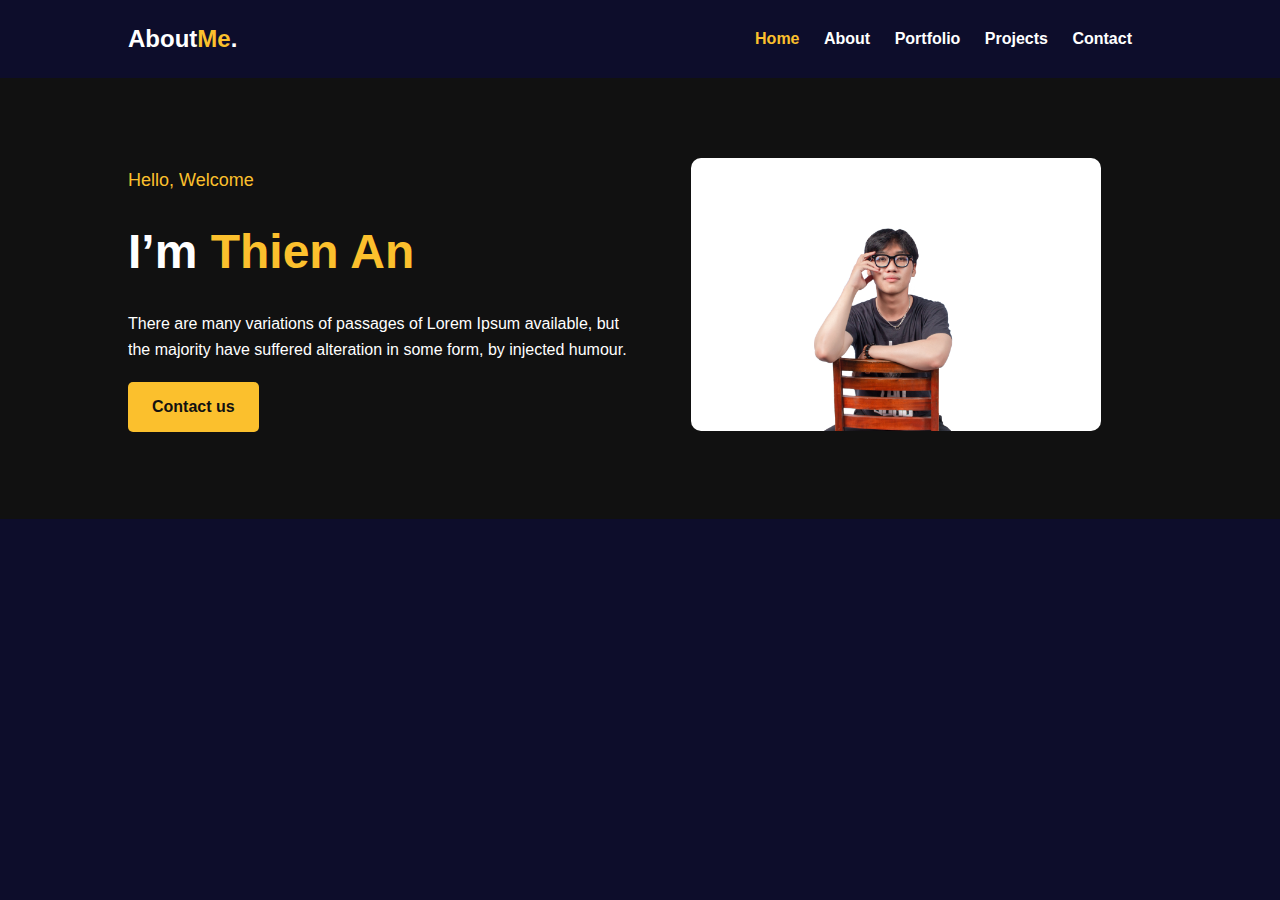
<file: index.html>
<!DOCTYPE html>
<html lang="en">
  <head>
    <meta charset="UTF-8" />
    <meta name="viewport" content="width=device-width, initial-scale=1.0" />
    <title>Home - An's Website</title>
    <link rel="stylesheet" href="./css/style.css" />
  </head>
  <body>
    <header>
      <div class="container">
        <div class="logo">
          <h1>About<span>Me</span>.</h1>
        </div>
        <nav>
          <ul>
            <li><a href="index.html" class="active">Home</a></li>
            <li><a href="about.html">About</a></li>
            <li><a href="portfolio.html">Portfolio</a></li>
            <li><a href="projects.html">Projects</a></li>
            <li><a href="contact.html">Contact</a></li>
          </ul>
        </nav>
      </div>
    </header>

    <main>
      <section class="home-section">
        <div class="container">
          <div class="text-content">
            <p class="greeting">Hello, Welcome</p>
            <h2>I’m <span>Thien An</span></h2>
            <p class="description">
              There are many variations of passages of Lorem Ipsum available,
              but the majority have suffered alteration in some form, by
              injected humour.
            </p>
            <a href="#" class="contact-btn">Contact us</a>
          </div>
          <div class="image-content">
            <img src="./images/Ân Bin.jpg" alt="An" />
          </div>
        </div>
      </section>
    </main>
  </body>
</html>
</file>
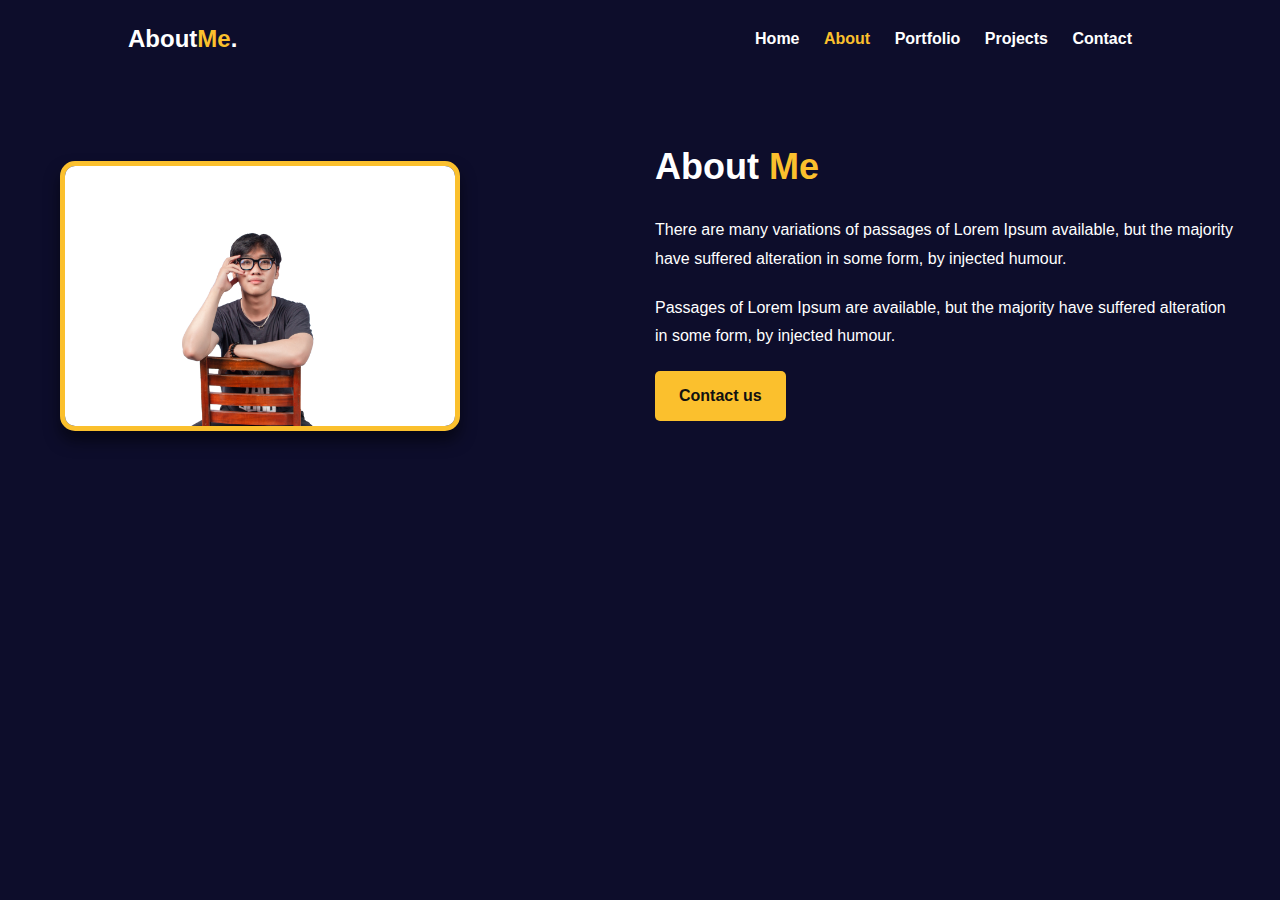
<file: about.html>
<!DOCTYPE html>
<html lang="en">
  <head>
    <meta charset="UTF-8" />
    <meta name="viewport" content="width=device-width, initial-scale=1.0" />
    <title>Home - An's Website</title>
    <link rel="stylesheet" href="./css/style.css" />
  </head>
  <body>
    <header class="aboutHeader">
      <div class="container">
        <div class="logo">
          <h1>About<span>Me</span>.</h1>
        </div>
        <nav>
          <ul>
            <li><a href="index.html">Home</a></li>
            <li><a href="about.html" class="active">About</a></li>
            <li><a href="portfolio.html">Portfolio</a></li>
            <li><a href="projects.html">Projects</a></li>
            <li><a href="contact.html">Contact</a></li>
          </ul>
        </nav>
      </div>
    </header>

    <main>
      <section class="about-section">
        <div class="container about-layout">
          <div class="about-image">
            <img src="./images/Ân Bin.jpg" alt="Profile Picture" />
          </div>
          <div class="about-content">
            <h2>About <span>Me</span></h2>
            <p>
              There are many variations of passages of Lorem Ipsum available,
              but the majority have suffered alteration in some form, by
              injected humour.
            </p>
            <p>
              Passages of Lorem Ipsum are available, but the majority have
              suffered alteration in some form, by injected humour.
            </p>
            <a href="contact.html" class="contact-btn">Contact us</a>
          </div>
        </div>
      </section>
    </main>
  </body>
</html>
</file>
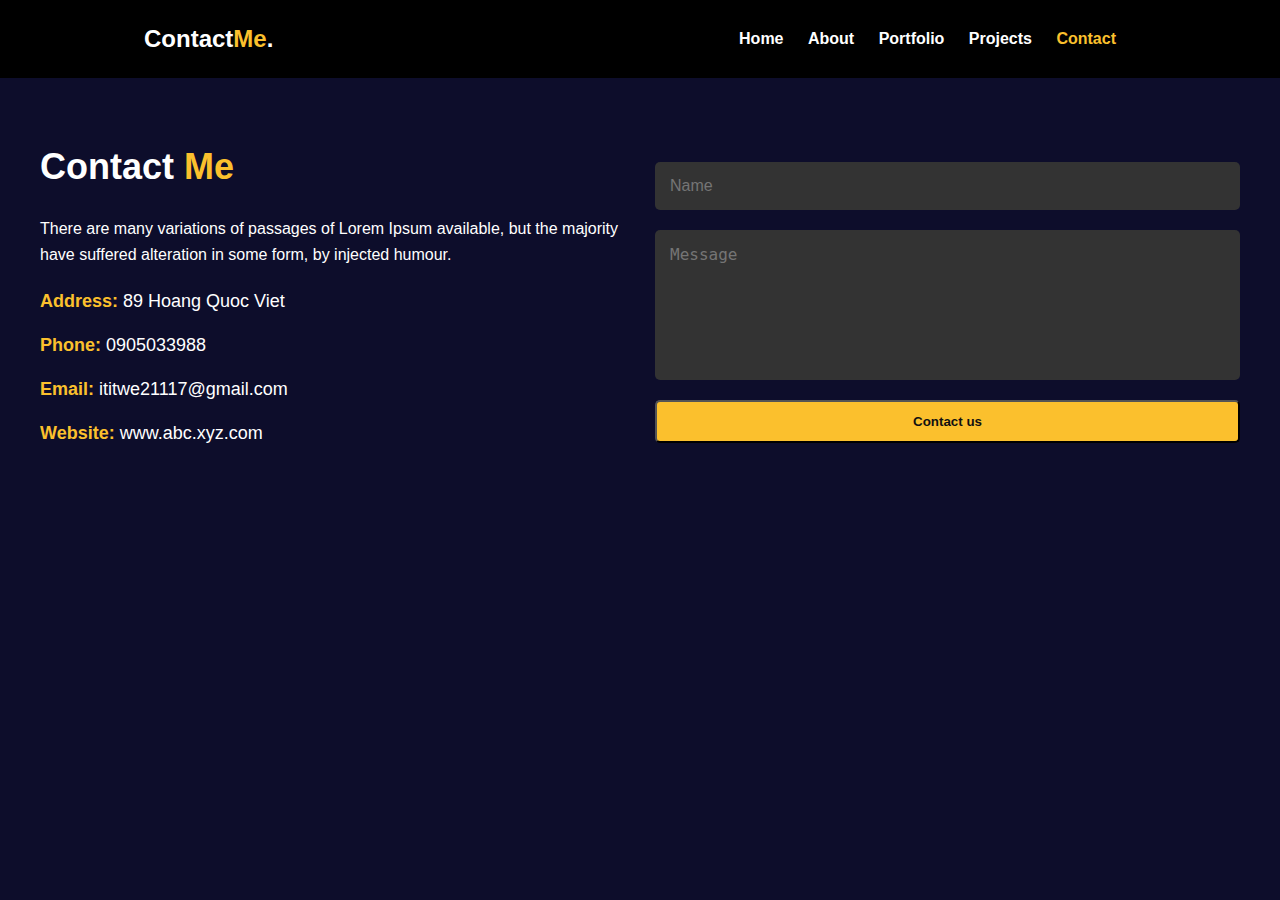
<file: contact.html>
<!DOCTYPE html>
<html lang="en">
  <head>
    <meta charset="UTF-8" />
    <meta name="viewport" content="width=device-width, initial-scale=1.0" />
    <title>Home - An's Website</title>
    <link rel="stylesheet" href="./css/style.css" />
  </head>
  <body>
    <header class="contactHeader">
      <div class="container">
        <div class="logo">
          <h1>Contact<span>Me</span>.</h1>
        </div>
        <nav>
          <ul>
            <li><a href="index.html">Home</a></li>
            <li><a href="about.html">About</a></li>
            <li><a href="portfolio.html">Portfolio</a></li>
            <li><a href="projects.html">Projects</a></li>
            <li><a href="contact.html" class="active">Contact</a></li>
          </ul>
        </nav>
      </div>
    </header>

    <main>
      <section class="contact-section">
        <div class="container contact-layout">
          <div class="contact-info">
            <h2>Contact <span>Me</span></h2>
            <p>
              There are many variations of passages of Lorem Ipsum available,
              but the majority have suffered alteration in some form, by
              injected humour.
            </p>

            <ul>
              <li>
                <strong>Address:</strong> 89 Hoang Quoc Viet
              </li>
              <li><strong>Phone:</strong> 0905033988</li>
              <li><strong>Email:</strong> ititwe21117@gmail.com</li>
              <li><strong>Website:</strong> www.abc.xyz.com</li>
            </ul>
          </div>

          <div class="contact-form">
            <form action="#">
              <input type="text" placeholder="Name" required />
              <textarea placeholder="Message" required></textarea>
              <button type="submit" class="contact-btn">Contact us</button>
            </form>
          </div>
        </div>
      </section>
    </main>
  </body>
</html>
</file>
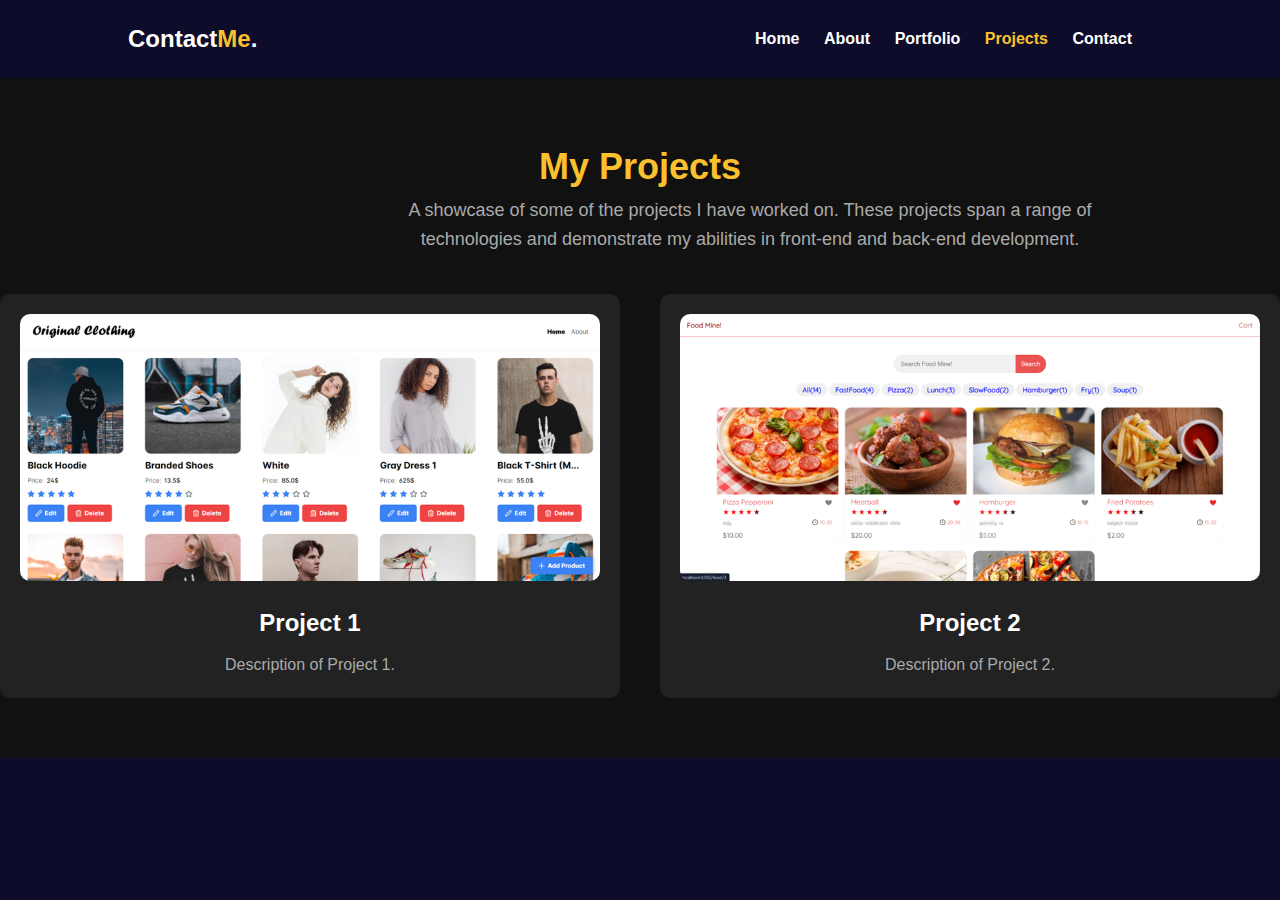
<file: projects.html>
<!DOCTYPE html>
<html lang="en">
  <head>
    <meta charset="UTF-8" />
    <meta name="viewport" content="width=device-width, initial-scale=1.0" />
    <title>Home - An's Website</title>
    <link rel="stylesheet" href="./css/style.css" />
  </head>
  <body>
    <header class="projectsHeader">
      <div class="container">
        <div class="logo">
          <h1>Contact<span>Me</span>.</h1>
        </div>
        <nav>
          <ul>
            <li><a href="index.html">Home</a></li>
            <li><a href="about.html">About</a></li>
            <li><a href="portfolio.html">Portfolio</a></li>
            <li><a href="projects.html" class="active">Projects</a></li>
            <li><a href="contact.html">Contact</a></li>
          </ul>
        </nav>
      </div>
    </header>

    <main>
      <section class="projects-section">
        <div class="projects-header">
          <h2>My Projects</h2>
          <p>
            A showcase of some of the projects I have worked on. These projects
            span a range of technologies and demonstrate my abilities in
            front-end and back-end development.
          </p>
        </div>
        <div class="projects-grid">
          <!-- Project cards go here -->
          <div class="project">
            <img src="./images/image.png" alt="Project 1" />
            <h3>Project 1</h3>
            <p>Description of Project 1.</p>
          </div>
          <div class="project">
            <img src="./images/image1.png" alt="Project 2" />
            <h3>Project 2</h3>
            <p>Description of Project 2.</p>
          </div>
        </div>
      </section>
    </main>
  </body>
</html>
</file>
<file: css/style.css>
* {
  margin: 0;
  padding: 0;
  box-sizing: border-box;
}

body {
  font-family: "Arial", sans-serif;
  background-color: #0d0d2b;
  color: #fff;
  line-height: 1.6;
}

.container {
  width: 80%;
  margin: 0 auto;
  display: flex;
  justify-content: space-between;
  align-items: center;
}

/* Header Styles */
header {
  padding: 20px 0;
  background-color: #0d0d2b;
}

.logo h1 {
  font-size: 24px;
  color: #fff;
}

.logo h1 span {
  color: #fbc02d;
}

nav ul {
  list-style: none;
}

nav ul li {
  display: inline-block;
  margin-right: 20px;
}

nav ul li a {
  text-decoration: none;
  color: #fff;
  font-weight: bold;
}

nav ul li a.active,
nav ul li a:hover {
  color: #fbc02d;
}

/* Home Section Styles */
.home-section {
  padding: 80px 0;
  background-color: #111;
  display: flex;
  align-items: center;
}

.text-content {
  flex: 1;
  color: #fff;
}

.text-content .greeting {
  font-size: 18px;
  color: #fbc02d;
}

.text-content h2 {
  font-size: 48px;
  margin: 20px 0;
  font-weight: bold;
}

.text-content h2 span {
  color: #fbc02d;
}

.text-content .description {
  font-size: 16px;
  margin-bottom: 20px;
}

.contact-btn {
  display: inline-block;
  padding: 10px 20px;
  background-color: #fbc02d;
  color: #111;
  text-decoration: none;
  font-weight: bold;
  border-radius: 4px;
}

.contact-btn:hover {
  background-color: #f9a825;
}

.image-content {
  flex: 1;
  text-align: center;
}

.image-content img {
  width: 80%;
  border-radius: 10px;
}

/* Header Styling */
aboutHeader {
  background-color: #000;
  padding: 20px;
}

/* About Section Styling */
.about-section {
  padding: 60px 0;
  display: flex;
  justify-content: center;
  align-items: center;
}

.container.about-layout {
  display: flex;
  justify-content: space-between;
  max-width: 1200px;
  width: 100%;
}

.about-image {
  flex: 1;
}

.about-image img {
  width: 400px;
  border-radius: 15px;
  box-shadow: 0px 10px 15px rgba(0, 0, 0, 0.5);
  position: relative;
  top: 20px;
  left: 20px;
  border: 5px solid #fbc02d;
}

.about-content {
  flex: 1;
  padding-left: 30px;
}

.about-content h2 {
  font-size: 36px;
  margin-bottom: 20px;
}

.about-content h2 span {
  color: #fbc02d;
}

.about-content p {
  font-size: 16px;
  line-height: 1.8;
  margin-bottom: 20px;
}

.contact-btn {
  display: inline-block;
  padding: 12px 24px;
  background-color: #fbc02d;
  color: #111;
  text-decoration: none;
  font-weight: bold;
  border-radius: 5px;
}

.contact-btn:hover {
  background-color: #f9a825;
}

/* Header Styling */
.contactHeader {
  background-color: #000;
  padding: 20px;
}

/* Contact Section Styling */
.contact-section {
  padding: 60px 0;
  display: flex;
  justify-content: center;
  align-items: center;
}

.container.contact-layout {
  display: flex;
  justify-content: space-between;
  max-width: 1200px;
  width: 100%;
}

.contact-info {
  flex: 1;
  padding-right: 30px;
}

.contact-info h2 {
  font-size: 36px;
  margin-bottom: 20px;
}

.contact-info h2 span {
  color: #fbc02d;
}

.contact-info ul {
  list-style: none;
  padding: 0;
  margin: 20px 0;
}

.contact-info ul li {
  margin-bottom: 15px;
  font-size: 18px;
}

.contact-info ul li strong {
  color: #fbc02d;
}

/* Form Styling */
.contact-form {
  flex: 1;
}

.contact-form form {
  display: flex;
  flex-direction: column;
}

.contact-form input,
.contact-form textarea {
  padding: 15px;
  margin-bottom: 20px;
  border: none;
  border-radius: 5px;
  background-color: #333;
  color: #fff;
  font-size: 16px;
}

.contact-form textarea {
  height: 150px;
  resize: none;
}

.contact-btn {
  display: inline-block;
  padding: 12px 24px;
  background-color: #fbc02d;
  color: #111;
  text-decoration: none;
  font-weight: bold;
  border-radius: 5px;
  text-align: center;
  cursor: pointer;
}

.contact-btn:hover {
  background-color: #f9a825;
}

/* Projects Section */
.projects-section {
  padding: 60px 0;
  background-color: #111;
  color: #fff;
  text-align: center;
}

/* Title and description in one line */
.projects-header {
  gap: 20px;
  padding-bottom: 40px;
}

.projects-header h2 {
  font-size: 36px;
  font-weight: 700;
  color: #fbc02d; /* Accent color for title */
  margin: 0;
}

.projects-header p {
  font-size: 18px;
  color: #aaa;
  max-width: 700px;
  margin-left: 400px;
}

/* Projects Grid Layout */
.projects-grid {
  display: grid;
  grid-template-columns: repeat(auto-fit, minmax(300px, 1fr));
  gap: 40px;
  margin: 0 auto;
}

/* Individual project cards */
.project {
  background-color: #222;
  padding: 20px;
  border-radius: 10px;
  transition: transform 0.3s;
}

.project img {
  max-width: 100%;
  border-radius: 10px;
}

.project h3 {
  font-size: 24px;
  margin: 15px 0 10px;
}

.project p {
  font-size: 16px;
  color: #aaa;
}

/* Hover effect on project cards */
.project:hover {
  transform: translateY(-10px);
}

/* Portfolio Section */
.portfolio-section {
  padding: 60px 20px;
  background-color: #111;
  color: #fff;
  text-align: center;
}

/* Title and Description */
.portfolio-header {
  margin-bottom: 40px;
}

.portfolio-header h2 {
  font-size: 36px;
  font-weight: 700;
  color: #fbc02d;
  margin: 0;
}

.portfolio-header p {
  font-size: 18px;
  color: #aaa;
  margin-left: 400px;
  max-width: 800px;
  line-height: 1.5;
}

/* Portfolio Grid Layout */
.portfolio-grid {
  display: grid;
  grid-template-columns: repeat(auto-fit, minmax(300px, 1fr));
  gap: 40px;
  margin: 0 auto;
}

/* Individual portfolio items */
.portfolio-item {
  background-color: #222;
  padding: 20px;
  border-radius: 10px;
  transition: transform 0.3s;
}

.portfolio-item img {
  max-width: 100%;
  border-radius: 10px;
}

.portfolio-item h3 {
  font-size: 24px;
  margin: 15px 0 10px;
}

.portfolio-item p {
  font-size: 16px;
  color: #aaa;
}

/* Hover effect on portfolio items */
.portfolio-item:hover {
  transform: translateY(-10px);
}
</file>
